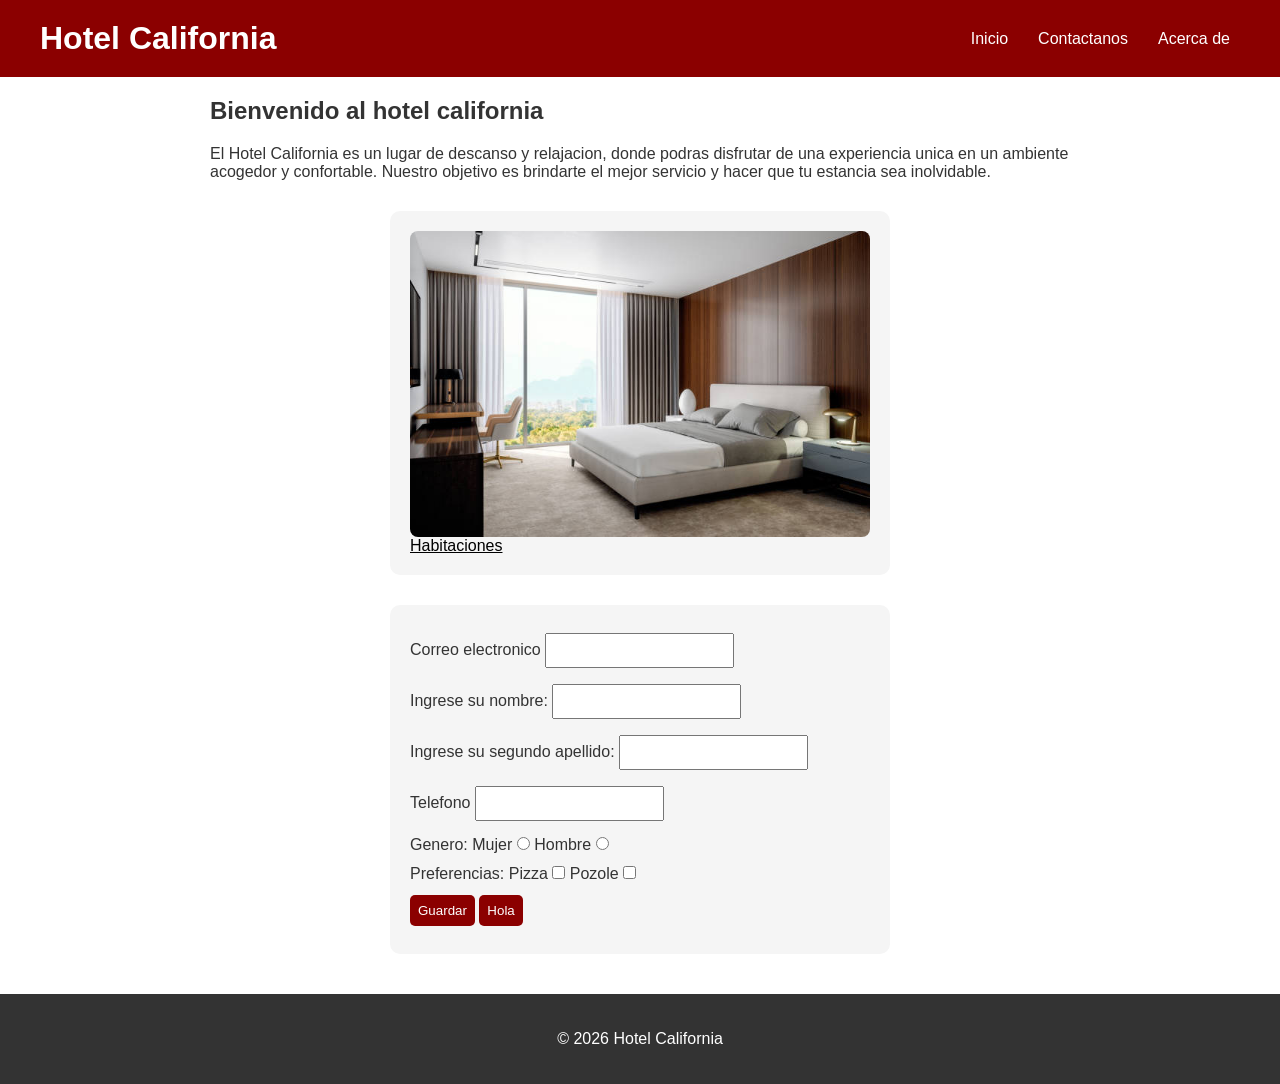
<file: index.html>
<!DOCTYPE html>
<html lang="es">

<head>
    <meta charset="UTF-8">
    <meta name="viewport" content="width=device-width, initial-scale=1.0">
    <title>Hotel</title>
    <link rel="stylesheet" href="style.css">
</head>

<body>
    <header>
        <div class="top-panel">
            <h1>Hotel California</h1>
            <div class="enlaces">
                <a href="index.html">Inicio</a>
                <a href="contact.html">Contactanos</a>
                <a href="about.html">Acerca de</a>
            </div>
        </div>
    </header>
    <h2>Bienvenido al hotel california</h2>
    <p>El Hotel California es un lugar de descanso y relajacion, donde podras disfrutar de una experiencia unica en un ambiente acogedor y confortable. Nuestro objetivo es brindarte el mejor servicio y hacer que tu estancia sea inolvidable.</p>
    <div class="room-card">
        <img src="cuarto.jpg" alt="Habitacion">
        <a href="rooms.html">Habitaciones</a>
    </div>

    
	<form action="#" method="post">
		<label for="correo">Correo electronico</label>
		<input type="email" id="correo" name="correo" required>
		<br>

		<label for="nombre">Ingrese su nombre:</label>
		<input type="text" id="nombre" name="nombre" required minlength="5" maxlength="15">
		<br>

		<label for="segundoApellido">Ingrese su segundo apellido:</label>
		<input type="text" id="segundoApellido" name="segundoApellido" required minlength="5" maxlength="15">
		<br>

		<label for="telefono">Telefono</label>
		<input type="text" id="telefono" name="telefono" pattern="[0-9]+" title="Solo numeros del 0 al 9">
		<br>

		Genero:
		<label for="mujer">Mujer</label>
		<input type="radio" id="mujer" name="genero" value="mujer">
		<label for="hombre">Hombre</label>
		<input type="radio" id="hombre" name="genero" value="hombre">
		<br>

		Preferencias:
		<label for="pizza">Pizza</label>
		<input type="checkbox" id="pizza" name="preferencias" value="pizza">
		<label for="pozole">Pozole</label>
		<input type="checkbox" id="pozole" name="preferencias" value="pozole">
		<br>

		<button type="submit">Guardar</button>
		<button type="button">Hola</button>
	</form>
    <footer>
        <p>&copy; 2026 Hotel California</p>
    </footer>
</body>

</html>
</file>
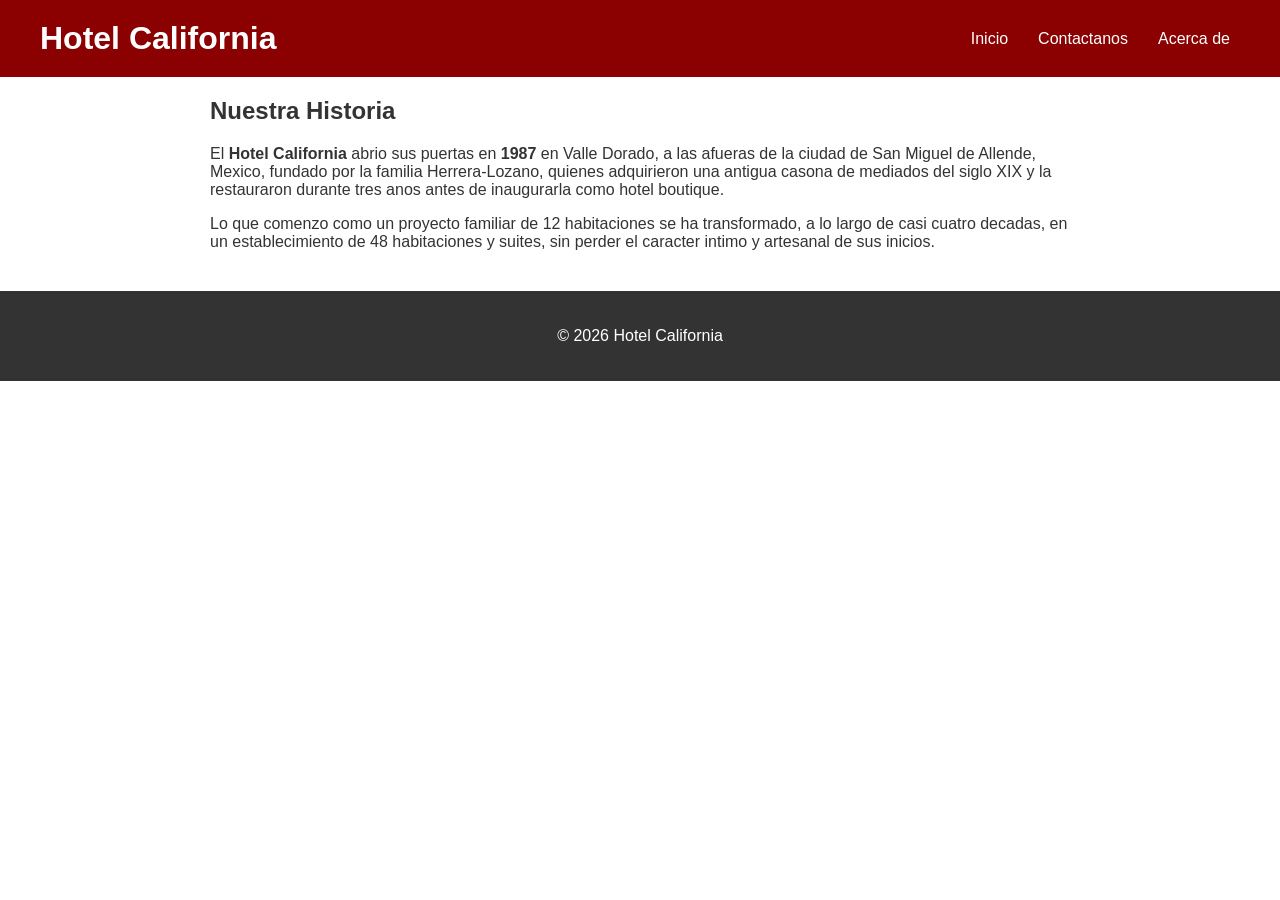
<file: about.html>
<!DOCTYPE html>
<html lang="es">

<head>
    <meta charset="UTF-8">
    <meta name="viewport" content="width=device-width, initial-scale=1.0">
    <title></title>
    <link rel="stylesheet" href="style.css">
</head>

<body>
     <header>
        <div class="top-panel">
            <h1>Hotel California</h1>
            <div class="enlaces">
                <a href="index.html">Inicio</a>
                <a href="contact.html">Contactanos</a>
                <a href="about.html">Acerca de</a>
            </div>
        </div>
    </header>
    <h2>Nuestra Historia</h2>
    <p>El <strong>Hotel California</strong> abrio sus puertas en <strong>1987</strong> en Valle Dorado, a las afueras de la ciudad de San Miguel de Allende, Mexico, fundado por la familia Herrera-Lozano, quienes adquirieron una antigua casona de mediados del siglo XIX y la restauraron durante tres anos antes de inaugurarla como hotel boutique.</p>
    <p>Lo que comenzo como un proyecto familiar de 12 habitaciones se ha transformado, a lo largo de casi cuatro decadas, en un establecimiento de 48 habitaciones y suites, sin perder el caracter intimo y artesanal de sus inicios.</p>
    <footer>
        <p>&copy; 2026 Hotel California</p>
    </footer>
</body>

</html>
</file>
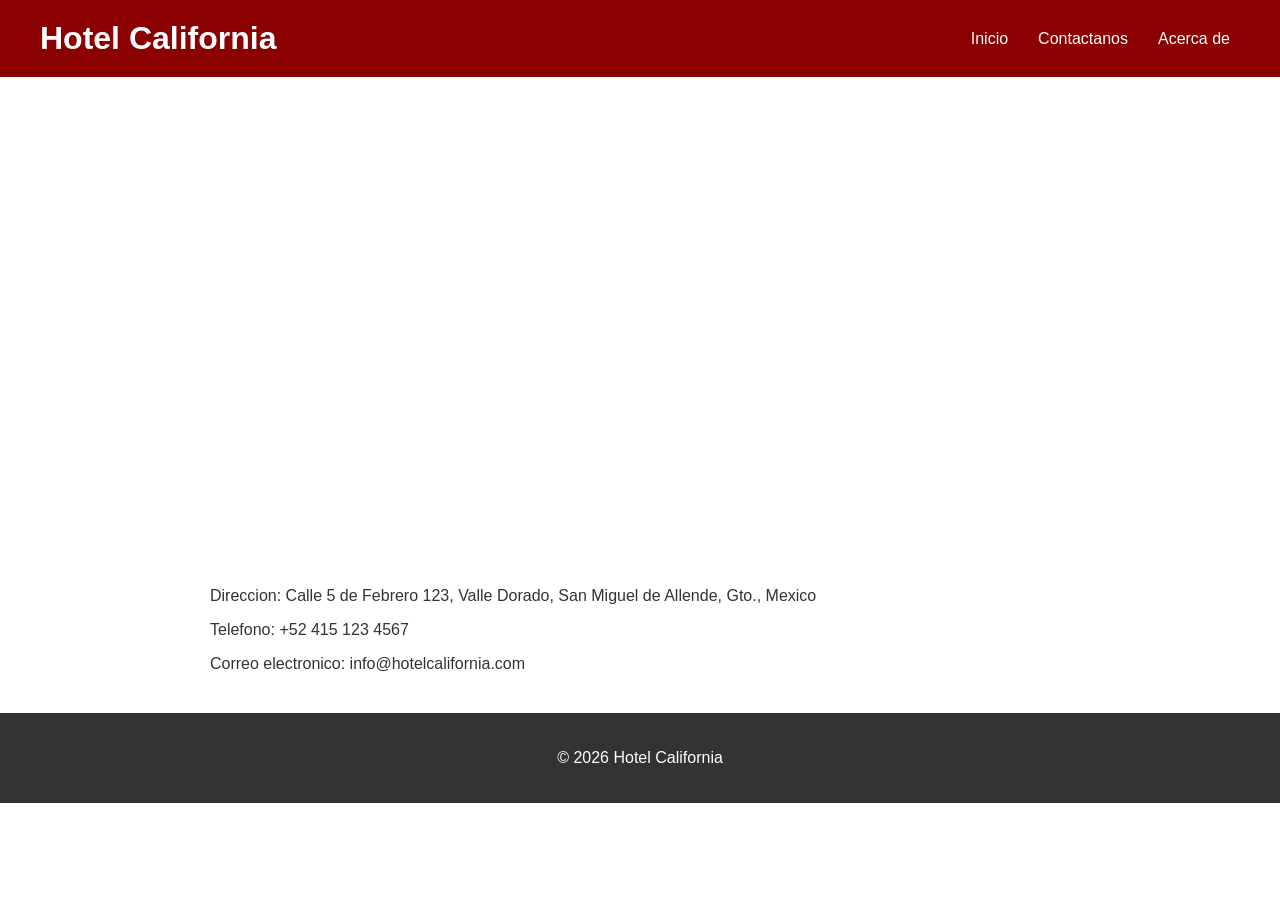
<file: contact.html>
<!DOCTYPE html>
<html lang="es">

<head>
    <meta charset="UTF-8">
    <meta name="viewport" content="width=device-width, initial-scale=1.0">
    <title></title>
    <link rel="stylesheet" href="style.css">
</head>

<body>
     <header>
        <div class="top-panel">
            <h1>Hotel California</h1>
            <div class="enlaces">
                <a href="index.html">Inicio</a>
                <a href="contact.html">Contactanos</a>
                <a href="about.html">Acerca de</a>
            </div>
        </div>
    </header>

    <iframe src="https://www.google.com/maps/embed?pb=!1m18!1m12!1m3!1d3660.319854562078!2d-110.2256953!3d23.448924299999998!2m3!1f0!2f0!3f0!3m2!1i1024!2i768!4f13.1!3m3!1m2!1s0x86af0402ff74b615%3A0x2d83819364047bfb!2sHotel%20California!5e0!3m2!1ses!2smx!4v1792786661214!5m2!1ses!2smx" width="600" height="450" style="border:0;" allowfullscreen="" loading="lazy" referrerpolicy="strict-origin-when-cross-origin"></iframe>
    
    <p>Direccion: Calle 5 de Febrero 123, Valle Dorado, San Miguel de Allende, Gto., Mexico</p>
    <p>Telefono: +52 415 123 4567</p>
    <p>Correo electronico: info@hotelcalifornia.com</p>
    <footer>
        <p>&copy; 2026 Hotel California</p>
    </footer>
</body>

</html>
</file>
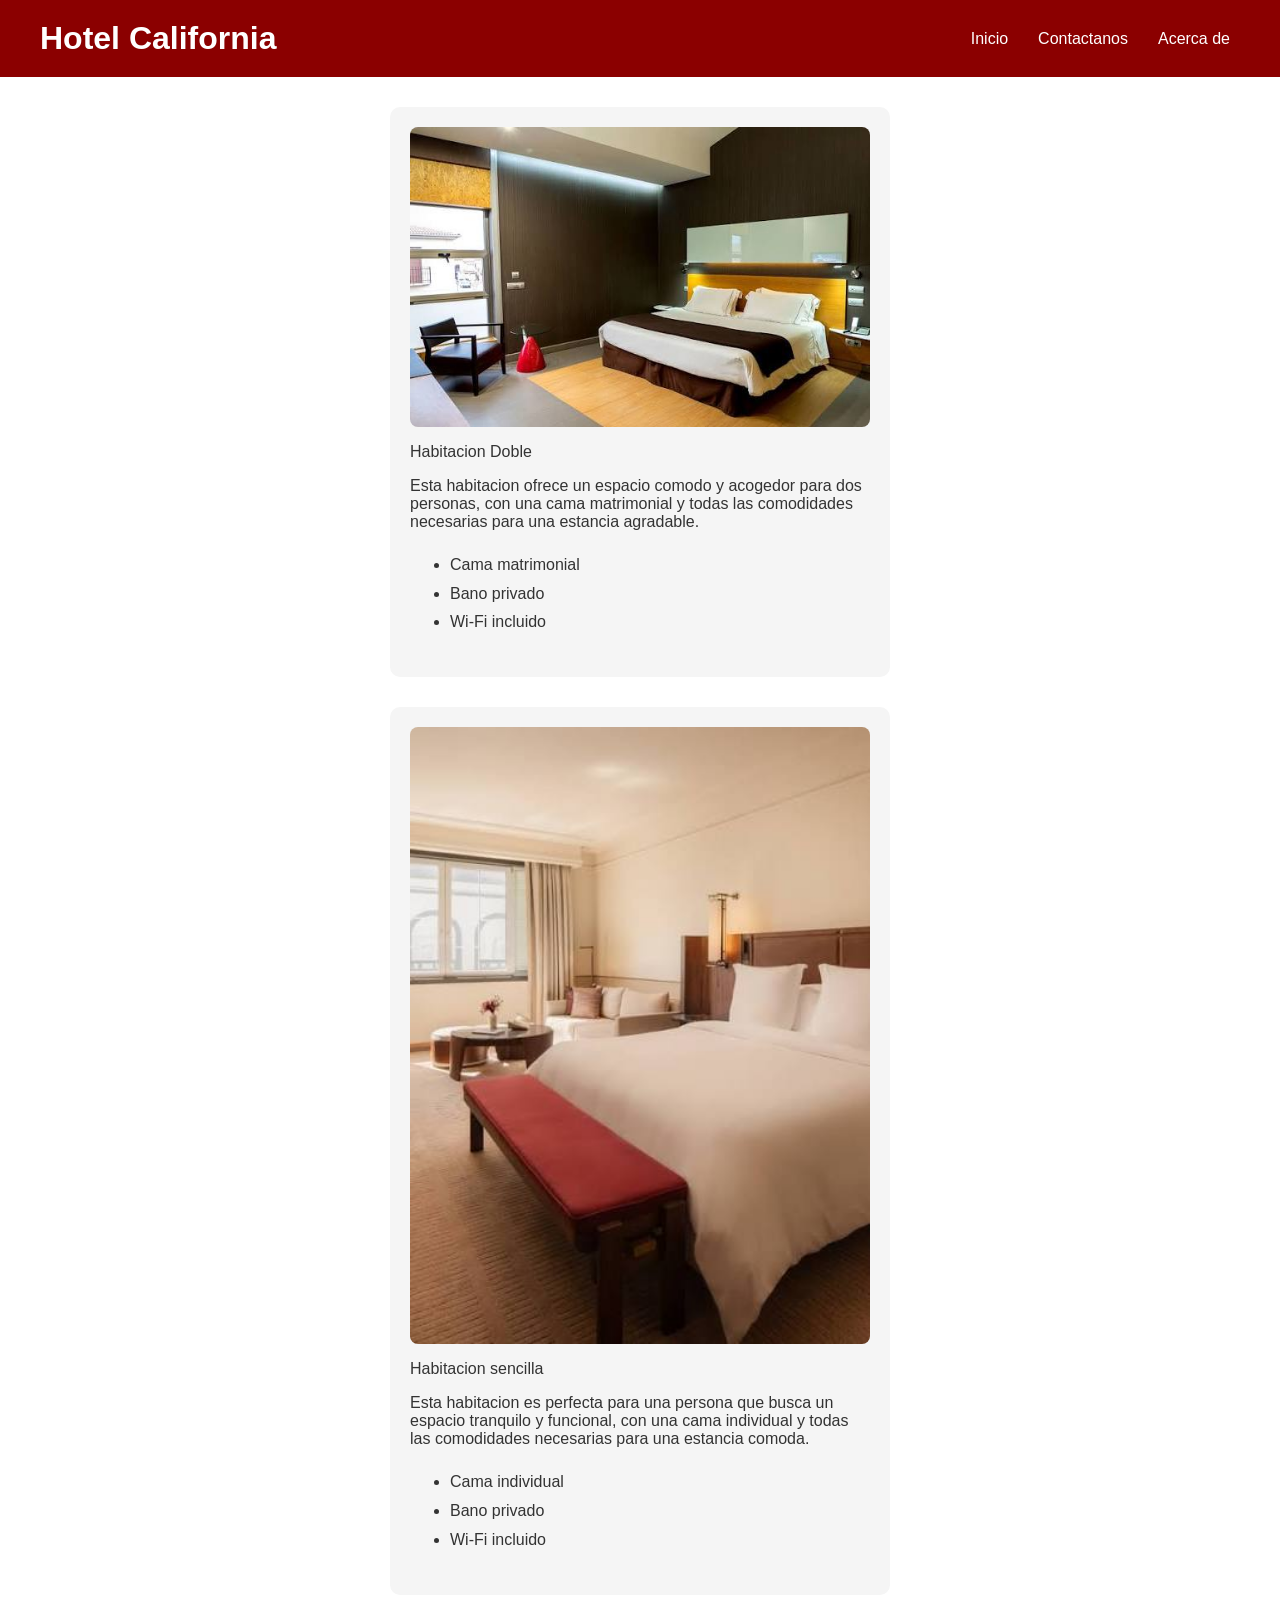
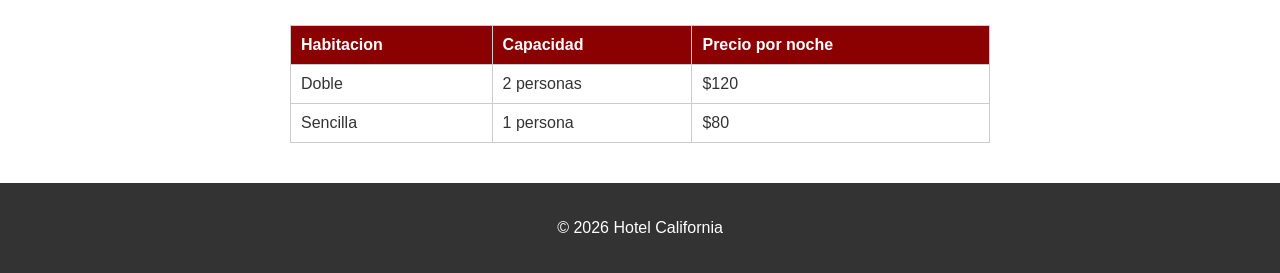
<file: rooms.html>
<!DOCTYPE html>
<html lang="es">

<head>
    <meta charset="UTF-8">
    <meta name="viewport" content="width=device-width, initial-scale=1.0">
    <title></title>
    <link rel="stylesheet" href="style.css">
</head>

<body>
    <header>
        <div class="top-panel">
            <h1>Hotel California</h1>
            <div class="enlaces">
                <a href="index.html">Inicio</a>
                <a href="contact.html">Contactanos</a>
                <a href="about.html">Acerca de</a>
            </div>
        </div>
    </header>
    <div class="room-card1">
        <img src="room1.jpg" alt="Habitacion">
        <p>Habitacion Doble</p>
        <p>Esta habitacion ofrece un espacio comodo y acogedor para dos personas, con una cama matrimonial y todas las comodidades necesarias para una estancia agradable.</p>
        <ul>
            <li>Cama matrimonial</li>
            <li>Bano privado</li>
            <li>Wi-Fi incluido</li>
        </ul>
    </div>
     <div class="room-card2">
        <img src="room2.jpg" alt="Habitacion">
        <p>Habitacion sencilla</p>
        <p>Esta habitacion es perfecta para una persona que busca un espacio tranquilo y funcional, con una cama individual y todas las comodidades necesarias para una estancia comoda.</p>
        <ul>
            <li>Cama individual</li>
            <li>Bano privado</li>
            <li>Wi-Fi incluido</li>
        </ul>
    </div>
    <table>
        <tr>
            <th>Habitacion</th>
            <th>Capacidad</th>
            <th>Precio por noche</th>
        </tr>
        <tr>
            <td>Doble</td>
            <td>2 personas</td>
            <td>$120</td>
        </tr>
        <tr>
            <td>Sencilla</td>
            <td>1 persona</td>
            <td>$80</td>
        </tr>
    </table>
    <footer>
        <p>&copy; 2026 Hotel California</p>
    </footer>

</body>

</html>
</file>
<file: style.css>
* {
    box-sizing: border-box;
}

body {
    margin: 0;
    font-family: Arial, sans-serif;
    color: #333;
}

.top-panel {
    background-color: #8b0000;
    color: white;
    padding: 20px 40px;
    display: flex;
    justify-content: space-between;
    align-items: center;
    gap: 20px;
}

.top-panel h1 {
    margin: 0;
}

.enlaces {
    display: flex;
    flex-wrap: wrap;
    gap: 10px;
}

.top-panel a {
    color: white;
    text-decoration: none;
    padding: 5px 10px;
}

.top-panel a:hover {
    text-decoration: underline;
}

h2,
body > p {
    max-width: 900px;
    margin-left: auto;
    margin-right: auto;
    padding-left: 20px;
    padding-right: 20px;
}

.room-card {
    width: 500px;
    margin: 30px auto;
    padding: 20px;
    box-sizing: border-box;
    background-color: #f5f5f5;
    border-radius: 10px;
}

.room-card img {
    display: block;
    width: 100%;
    height: auto;
    border-radius: 8px;
}

.room-card a{
    color: black;
}

.room-card a,
button {
    cursor: pointer;
}

.room-info {
    padding: 0 10px;
}

.room-info h2 {
    margin: 20px 0 10px;
}

.room-info p {
    margin: 0;
    line-height: 1.5;
    overflow-wrap: break-word;
}

.room-card1 {
    width: 500px;
    margin: 30px auto;
    padding: 20px;
    box-sizing: border-box;
    background-color: #f5f5f5;
    border-radius: 10px;
}

.room-card1 img {
    display: block;
    width: 100%;
    height: auto;
    border-radius: 8px;
}

.room-card2 {
    width: 500px;
    margin: 30px auto;
    padding: 20px;
    box-sizing: border-box;
    background-color: #f5f5f5;
    border-radius: 10px;
}

.room-card2 img {
    display: block;
    width: 100%;
    height: auto;
    border-radius: 8px;
}

form {
    max-width: 500px;
    margin: 30px auto;
    padding: 20px;
    background-color: #f5f5f5;
    border-radius: 10px;
}

input,
button {
    margin: 8px 0;
    padding: 8px;
}

button {
    background-color: #8b0000;
    color: white;
    border: none;
    border-radius: 5px;
}

iframe {
    display: block;
    max-width: 90%;
    margin: 30px auto;
}

table {
    width: 90%;
    max-width: 700px;
    margin: 30px auto;
    border-collapse: collapse;
}

th,
td {
    border: 1px solid #ccc;
    padding: 10px;
    text-align: left;
}

th {
    background-color: #8b0000;
    color: white;
}

ul {
    max-width: 500px;
    margin: 20px auto;
    line-height: 1.8;
}

footer {
    margin-top: 40px;
    padding: 20px;
    background-color: #333;
    color: white;
    text-align: center;
}

@media (max-width: 600px) {
    .top-panel {
        flex-direction: column;
        padding: 20px;
        text-align: center;
    }

    .enlaces {
        justify-content: center;
    }

    .room-card,
    .room-card1,
    .room-card2 {
        width: 90%;
    }

    form {
        width: 90%;
    }

    iframe {
        width: 90%;
        height: 300px;
    }
}
</file>
